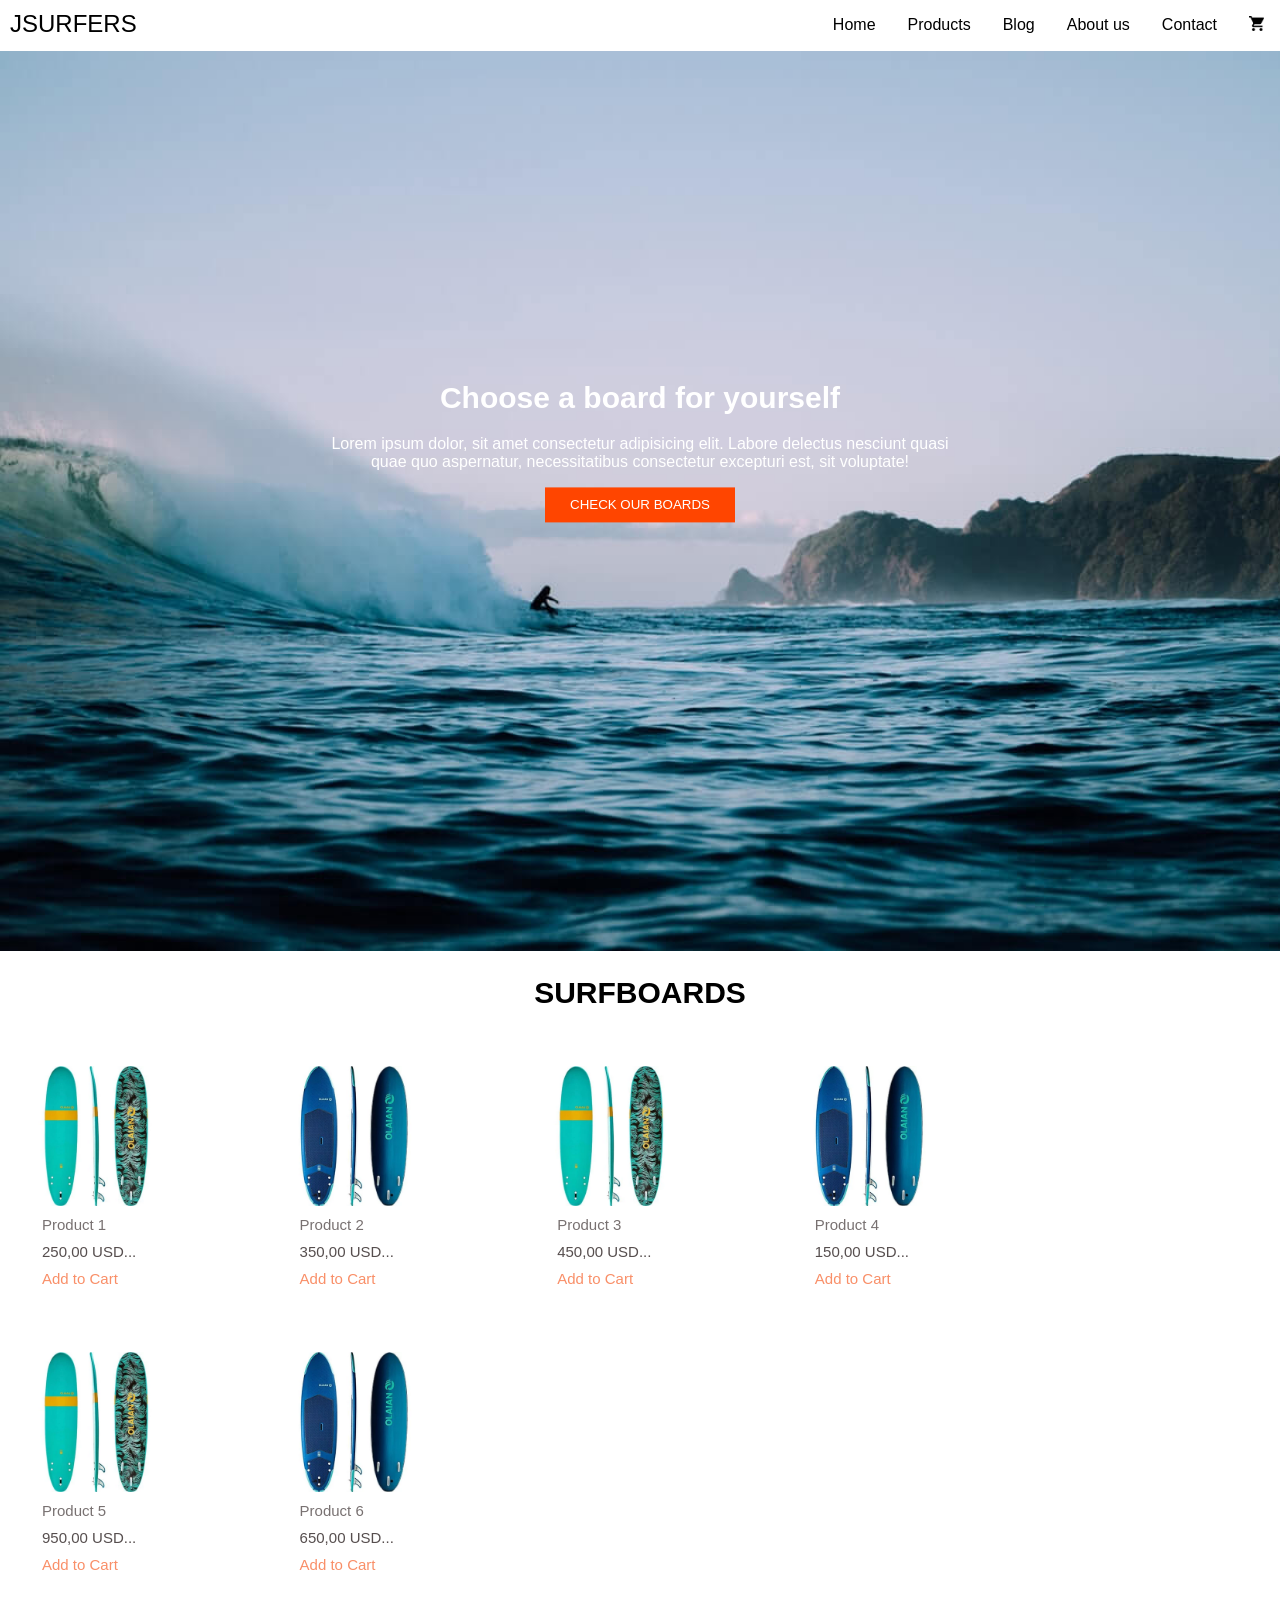
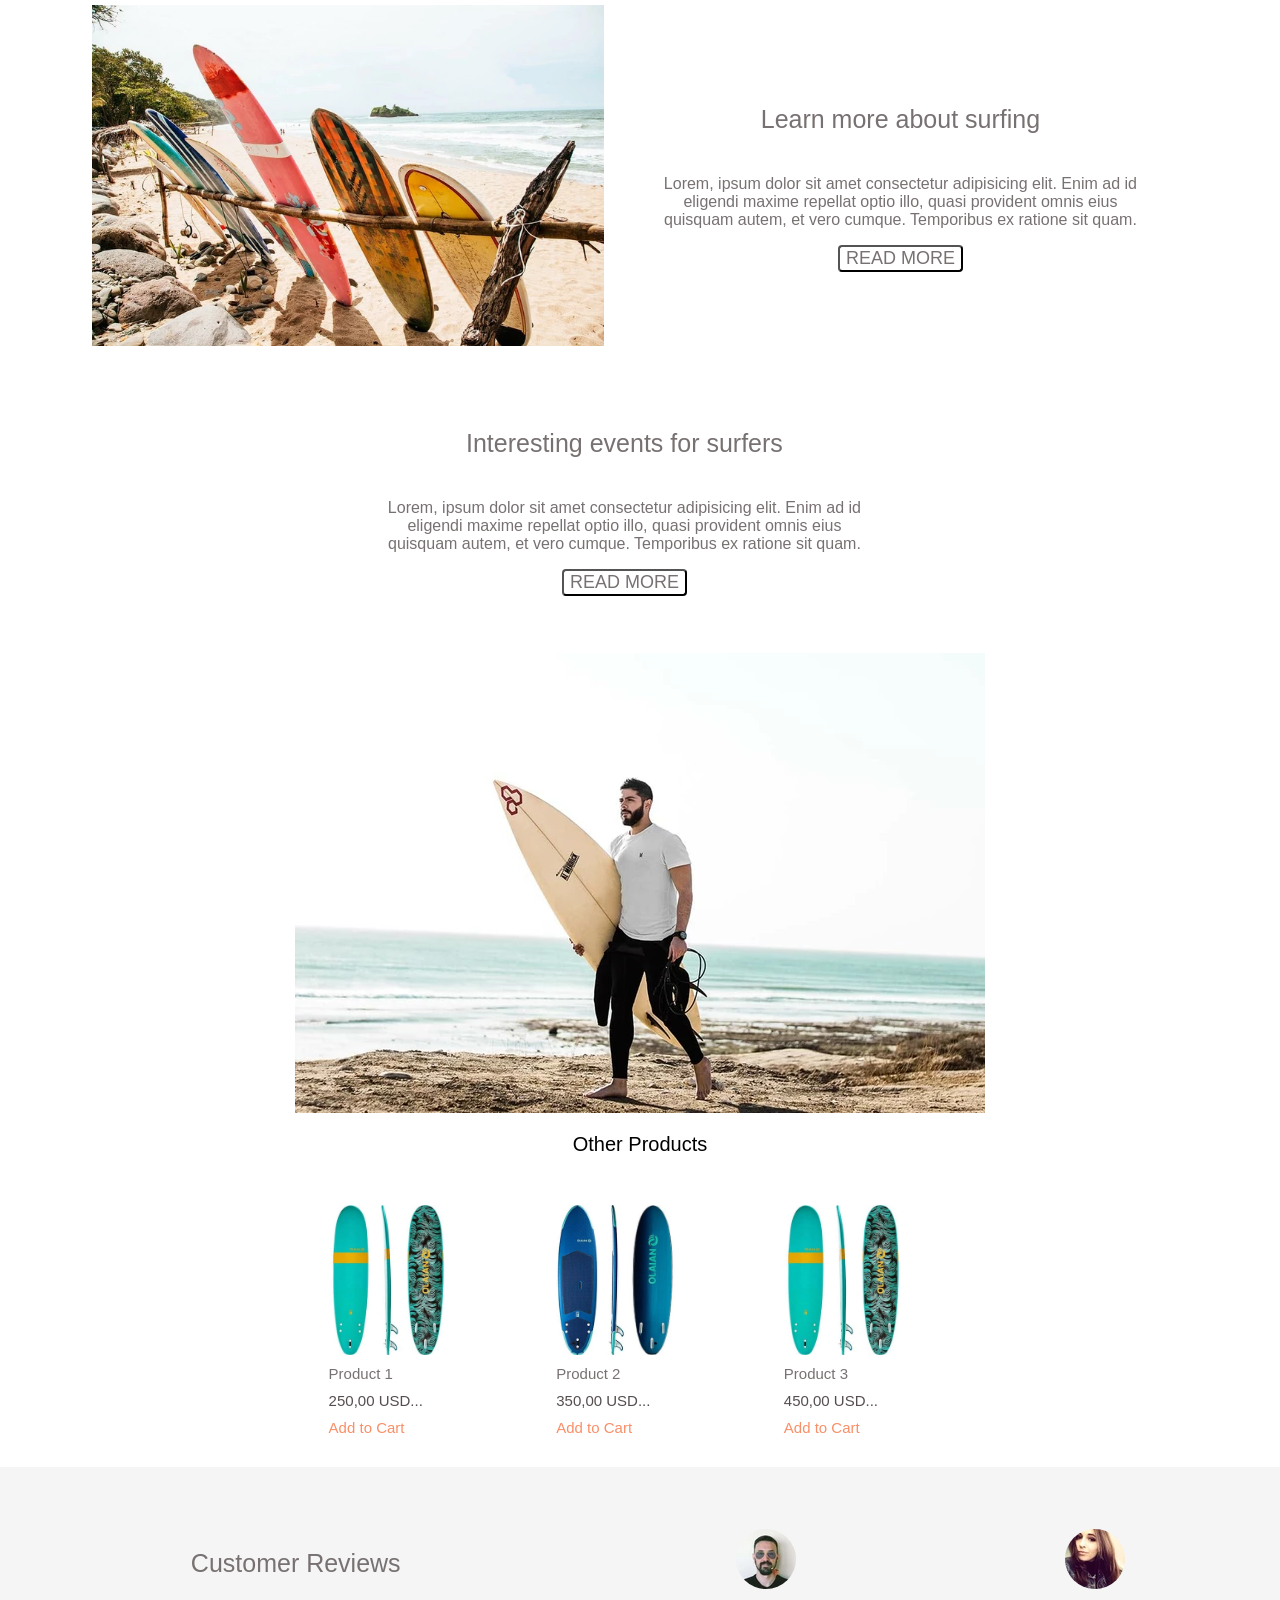
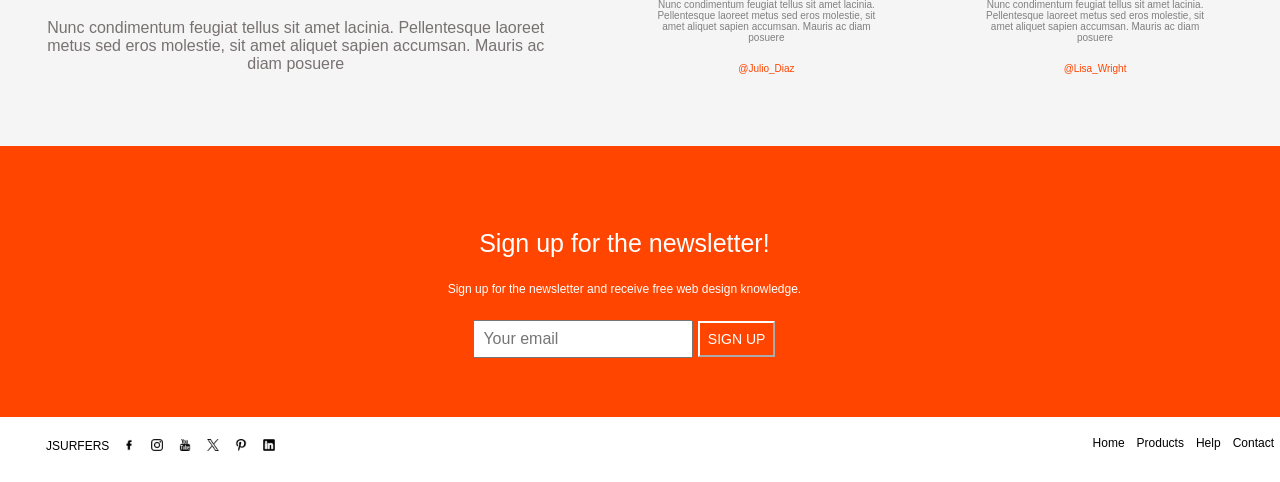
<file: index.html>
<!DOCTYPE html>
<html lang="en">
<head>
    <meta charset="UTF-8">
    <meta name="viewport" content="width=device-width, initial-scale=1.0">
    <title>JSurfers</title>
    <link rel="stylesheet" href="test.css">
</head>
<body>
        <div class="topnav">
            <a href="#JSURFERS" id="logo">JSURFERS</a>
            <ul id="container">
                <li><a href="#Home">Home</a></li>
                <li><a href="#Products">Products</a></li>
                <li><a href="#Blog">Blog</a></li>
                <li><a href="#About us">About us</a></li>
                <li><a href="#Contact">Contact</a></li>
                <li><a id="cart"><img src="images/cart.png" height="15px" width="15px"></a></li>
            </ul>
        </div>
        <div class="imgtext">
            <div class="text">
                <h1 style="font-size: 30px;">Choose a board for yourself</h1>
            <p>Lorem ipsum dolor, sit amet consectetur adipisicing elit. Labore delectus nesciunt quasi quae quo aspernatur, necessitatibus consectetur excepturi est, sit voluptate!<p>
            <button>CHECK OUR BOARDS</button>
        </div>
        </div>
        <div>
            <h2 class="surfboards">SURFBOARDS</h2>
            <div id="maindiv">
            <div id ="product">
                <img src="images/product_1.png" id="img">
                <p id="titile">Product 1</p>
                <p id="price">250,00 USD...</p>
                <a href="#Buy">Add to Cart</a>
                </div>
            <div id ="product">
                <img src="images/product_2.png" id="img">
                <p id="titile">Product 2</p>
                <p id="price">350,00 USD...</p>
                <a href="#Buy">Add to Cart</a>
                </div>
            <div id ="product">
                <img src="images/product_1.png" id="img">
                <p id="titile">Product 3</p>
                <p id="price">450,00 USD...</p>
                <a href="#Buy">Add to Cart</a>
                </div>
            <div id ="product">
                <img src="images/product_2.png" id="img">
                <p id="titile">Product 4</p>
                <p id="price">150,00 USD...</p>
                <a href="#Buy">Add to Cart</a>
                </div>
            <div id ="product">
                <img src="images/product_1.png" id="img">
                <p id="titile">Product 5</p>
                <p id="price">950,00 USD...</p>
                <a href="#Buy">Add to Cart</a>
                </div>
            <div id ="product">
                <img src="images/product_2.png" id="img">
                <p id="titile">Product 6</p>
                <p id="price">650,00 USD...</p>
                <a href="#Buy">Add to Cart</a>
                </div>
            </div>
        </div>
            <div class="maindiv1">
                <img src="images/blog_main.png" id="img1">
            <div id ="product1">
                <p id="titile1">Learn more about surfing</p>
                <p id="text1">Lorem, ipsum dolor sit amet consectetur adipisicing elit. Enim ad id eligendi maxime repellat optio illo, quasi provident omnis eius quisquam autem, et vero cumque. Temporibus ex ratione sit quam.</p>
                <button id="Read">READ MORE</button>
            </div>
            </div>
            <div class="maindiv2">
                <div id ="product2">
                <p id="titile1">Interesting events for surfers</p>
                <p id="text1">Lorem, ipsum dolor sit amet consectetur adipisicing elit. Enim ad id eligendi maxime repellat optio illo, quasi provident omnis eius quisquam autem, et vero cumque. Temporibus ex ratione sit quam.</p>
                <button id="Read">READ MORE</button>
                </div>  
                <img src="images/slider_01.png" id="img2">  
            </div>
        <div>
            <p class="surfboards1">Other Products<p>
            <div id="maindiv3">
            <div id ="Otherproduct">
                <img src="images/product_1.png" id="imgg">
                <p id="titile2">Product 1</p>
                <p id="price">250,00 USD...</p>
                <a href="#Buy">Add to Cart</a>
                </div>
            <div id ="Otherproduct">
                <img src="images/product_2.png" id="imgg">
                <p id="titile2">Product 2</p>
                <p id="price">350,00 USD...</p>
                <a href="#Buy">Add to Cart</a>
                </div>
            <div id ="Otherproduct">
                <img src="images/product_1.png" id="imgg">
                <p id="titile2">Product 3</p>
                <p id="price">450,00 USD...</p>
                <a href="#Buy">Add to Cart</a>
                </div>
            </div>
        </div>
        <div class="maindiv5">
        <div id ="product5">
        <p id="titile1">Customer Reviews</p>
        <p id="text1">Nunc condimentum feugiat tellus sit amet lacinia. Pellentesque laoreet metus sed eros molestie, sit amet aliquet sapien accumsan. Mauris ac diam posuere</p>
        </div>
        <div id ="product6">
        <img src="images/customer_03.webp" id="avatar">
        <p id="text3">Nunc condimentum feugiat tellus sit amet lacinia. Pellentesque laoreet metus sed eros molestie, sit amet aliquet sapien accumsan. Mauris ac diam posuere</p>
        <p id="text4">@Julio_Diaz</p>
    </div>
        <div id ="product7">
        <img src="images/customer_01.webp" id="avatar">
        <p id="text3">Nunc condimentum feugiat tellus sit amet lacinia. Pellentesque laoreet metus sed eros molestie, sit amet aliquet sapien accumsan. Mauris ac diam posuere</p>
        <p id="text4">@Lisa_Wright</p>
    </div>
    </div>
    <div class="maindiv6">
        <div id ="product8">
        <p id="text5">Sign up for the newsletter!</p>
        <p id="text6">Sign up for the newsletter and receive free web design knowledge.</p>
        <input id="text7" type="text" placeholder="Your email">
        <button id="text8" type="submit">SIGN UP</button>
    </div>
    </div>
    <footer>
        <div class="topnav1">
            <ul id="container1">
            <a href="#JSURFERS" id="logo1">JSURFERS</a>
            <li><a href="https://m.facebook.com/" id="cart1"><img src="images/facebook.png" height="12px" width="12px"></a></li>
            <li><a href="https://www.instagram.com/" id="cart1"><img src="images/instagram.png" height="12px" width="12px"></a></li>
            <li><a href="https://youtube.com/" id="cart1"><img src="images/social.png" height="12px" width="12px"></a></li>
            <li><a href="https://twitter.com/?lang=en" id="cart1"><img src="images/twitter.png" height="12px" width="12px"></a></li>
            <li><a href="https://www.pinterest.com/" id="cart1"><img src="images/pinterest.png" height="12px" width="12px"></a></li>
            <li><a href="https://www.pinterest.com/" id="cart1"><img src="images/linkdin.png" height="12px" width="12px"></a></li>
        </ul>
            <ul id="container2">
                <li><a href="#Home">Home</a></li>
                <li><a href="#Products">Products</a></li>
                <li><a href="#Help">Help</a></li>
                <li><a href="#Contact">Contact</a></li>
            </ul>
        </div>
    </footer>
</body>
</html>
</file>
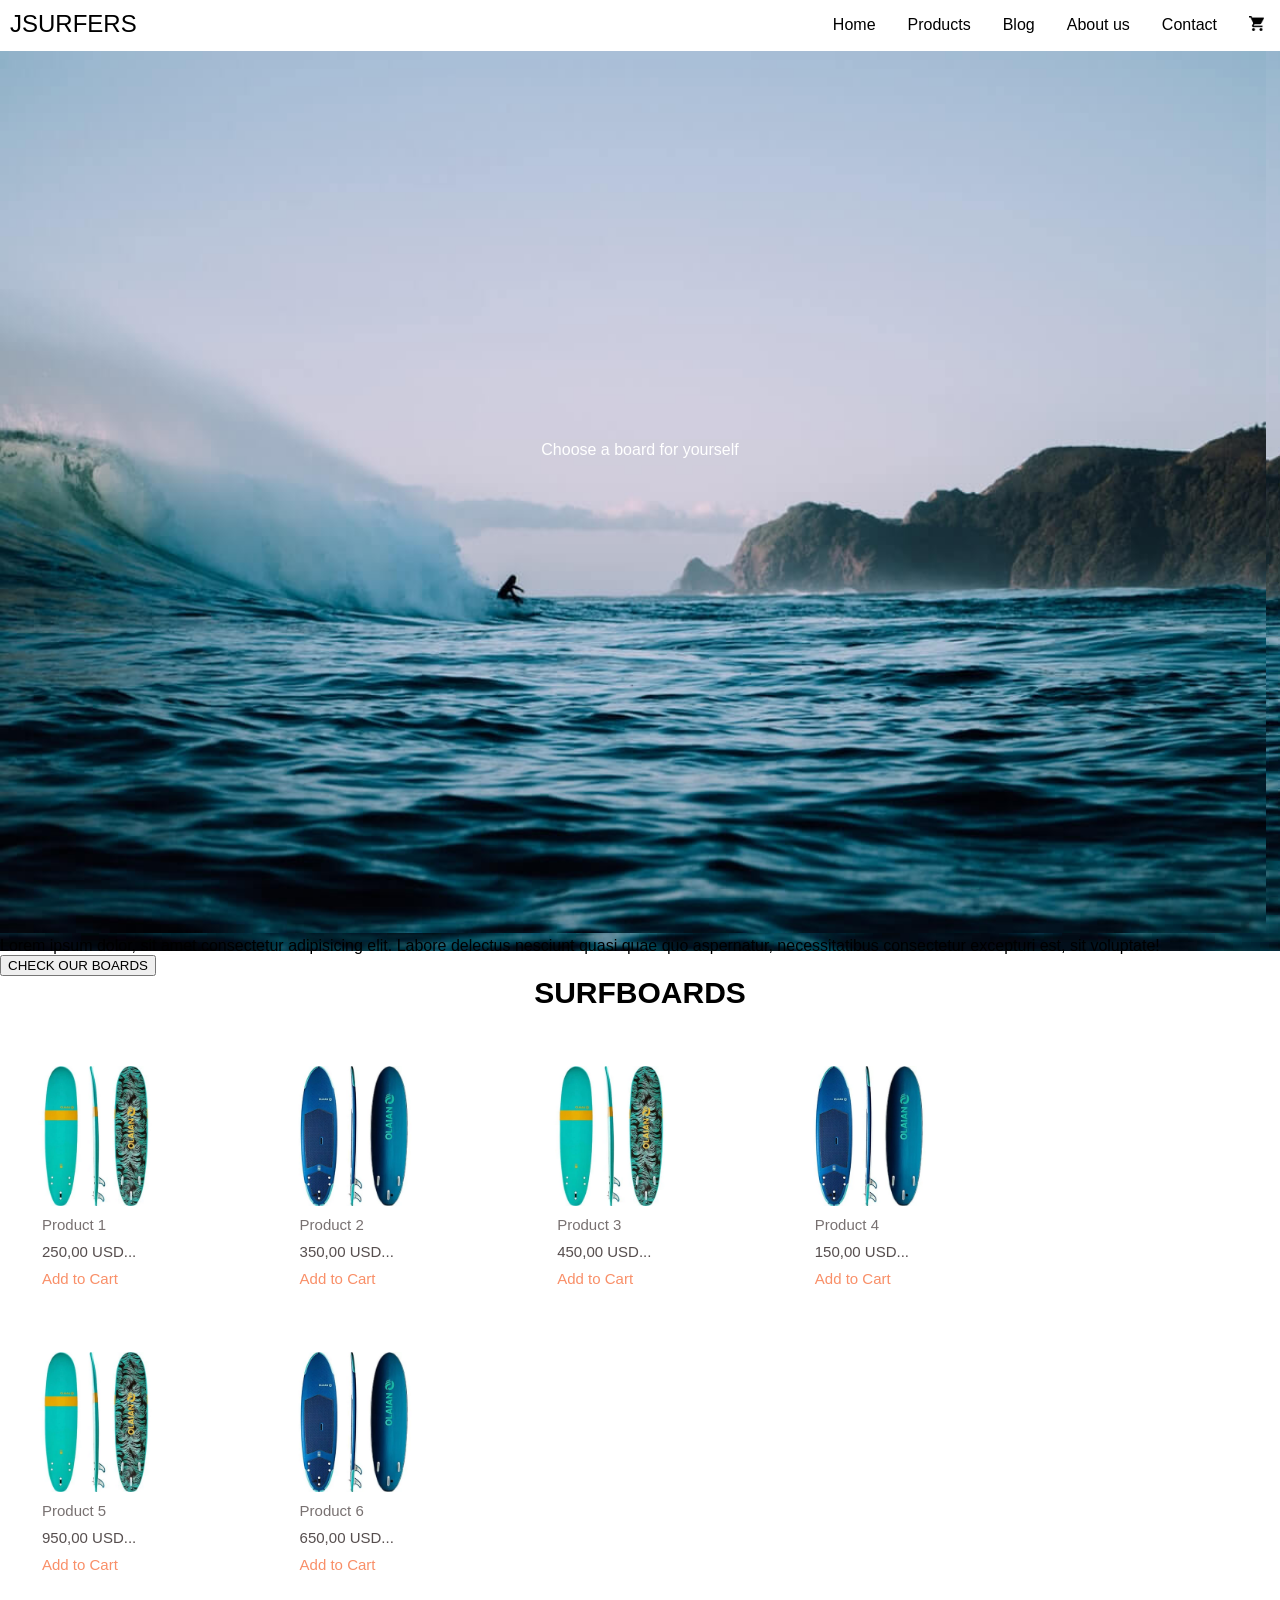
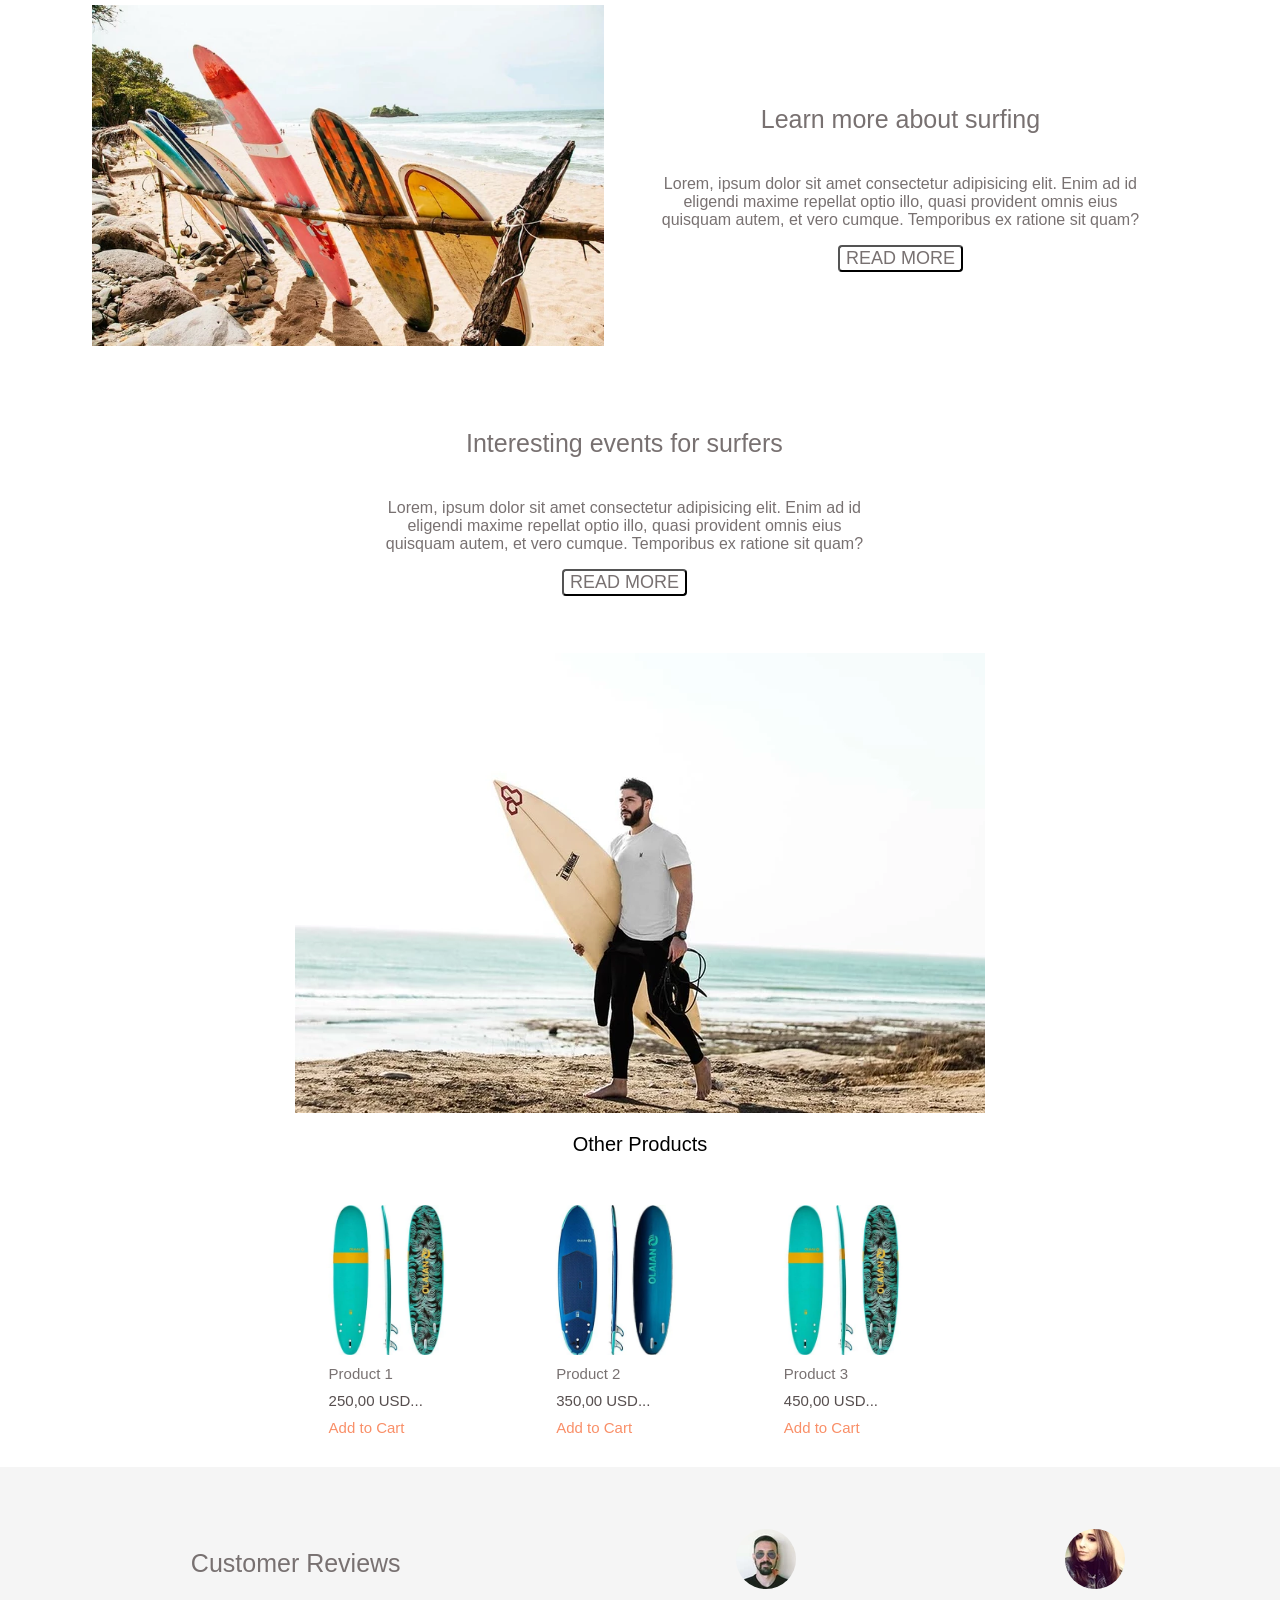
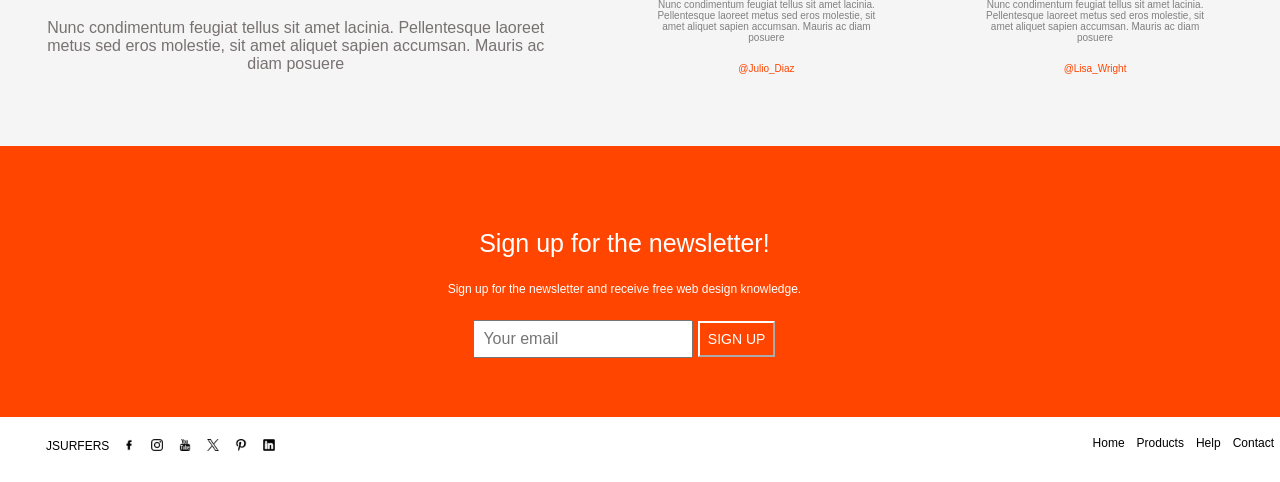
<file: test.html>
<!DOCTYPE html>
<html lang="en">
<head>
    <meta charset="UTF-8">
    <meta name="viewport" content="width=device-width, initial-scale=1.0">
    <title>JSurfers</title>
    <link rel="stylesheet" href="test.css">
</head>
<body>
        <div class="topnav">
            <a href="#JSURFERS" id="logo">JSURFERS</a>
            <ul id="container">
                <li><a href="#Home">Home</a></li>
                <li><a href="#Products">Products</a></li>
                <li><a href="#Blog">Blog</a></li>
                <li><a href="#About us">About us</a></li>
                <li><a href="#Contact">Contact</a></li>
                <li><a id="cart"><img src="cart.png" height="15px" width="15px"></a></li>
            </ul>
        </div>
        <div class="imgtext">
            <img src="slider.jpg" style="width:98.9vw; height: 98vh;">
            <div class="text">Choose a board for yourself</div>
            <div class="text1">Lorem ipsum dolor, sit amet consectetur adipisicing elit. Labore delectus nesciunt quasi quae quo aspernatur, necessitatibus consectetur excepturi est, sit voluptate!</div>
            <div><button id="COB">CHECK OUR BOARDS</button></div>
        </div>
        <div>
            <h2 class="surfboards">SURFBOARDS</h2>
            <div id="maindiv">
            <div id ="product">
                <img src="product_1.png" id="img">
                <p id="titile">Product 1</p>
                <p id="price">250,00 USD...</p>
                <a href="#Buy">Add to Cart</a>
                </div>
            <div id ="product">
                <img src="product_2.png" id="img">
                <p id="titile">Product 2</p>
                <p id="price">350,00 USD...</p>
                <a href="#Buy">Add to Cart</a>
                </div>
            <div id ="product">
                <img src="product_1.png" id="img">
                <p id="titile">Product 3</p>
                <p id="price">450,00 USD...</p>
                <a href="#Buy">Add to Cart</a>
                </div>
            <div id ="product">
                <img src="product_2.png" id="img">
                <p id="titile">Product 4</p>
                <p id="price">150,00 USD...</p>
                <a href="#Buy">Add to Cart</a>
                </div>
            <div id ="product">
                <img src="product_1.png" id="img">
                <p id="titile">Product 5</p>
                <p id="price">950,00 USD...</p>
                <a href="#Buy">Add to Cart</a>
                </div>
            <div id ="product">
                <img src="product_2.png" id="img">
                <p id="titile">Product 6</p>
                <p id="price">650,00 USD...</p>
                <a href="#Buy">Add to Cart</a>
                </div>
            </div>
        </div>
            <div class="maindiv1">
                <img src="blog_main.png" id="img1">
            <div id ="product1">
                <p id="titile1">Learn more about surfing</p>
                <p id="text1">Lorem, ipsum dolor sit amet consectetur adipisicing elit. Enim ad id eligendi maxime repellat optio illo, quasi provident omnis eius quisquam autem, et vero cumque. Temporibus ex ratione sit quam?</p>
                <button id="Read">READ MORE</button>
            </div>
            </div>
            <div class="maindiv2">
                <div id ="product2">
                <p id="titile1">Interesting events for surfers</p>
                <p id="text1">Lorem, ipsum dolor sit amet consectetur adipisicing elit. Enim ad id eligendi maxime repellat optio illo, quasi provident omnis eius quisquam autem, et vero cumque. Temporibus ex ratione sit quam?</p>
                <button id="Read">READ MORE</button>
                </div>  
                <img src="slider_01.png" id="img2">  
            </div>
        <div>
            <p class="surfboards1">Other Products<p>
            <div id="maindiv3">
            <div id ="Otherproduct">
                <img src="product_1.png" id="imgg">
                <p id="titile2">Product 1</p>
                <p id="price">250,00 USD...</p>
                <a href="#Buy">Add to Cart</a>
                </div>
            <div id ="Otherproduct">
                <img src="product_2.png" id="imgg">
                <p id="titile2">Product 2</p>
                <p id="price">350,00 USD...</p>
                <a href="#Buy">Add to Cart</a>
                </div>
            <div id ="Otherproduct">
                <img src="product_1.png" id="imgg">
                <p id="titile2">Product 3</p>
                <p id="price">450,00 USD...</p>
                <a href="#Buy">Add to Cart</a>
                </div>
            </div>
        </div>
        <div class="maindiv5">
        <div id ="product5">
        <p id="titile1">Customer Reviews</p>
        <p id="text1">Nunc condimentum feugiat tellus sit amet lacinia. Pellentesque laoreet metus sed eros molestie, sit amet aliquet sapien accumsan. Mauris ac diam posuere</p>
        </div>
        <div id ="product6">
        <img src="customer_03.webp" id="avatar">
        <p id="text3">Nunc condimentum feugiat tellus sit amet lacinia. Pellentesque laoreet metus sed eros molestie, sit amet aliquet sapien accumsan. Mauris ac diam posuere</p>
        <p id="text4">@Julio_Diaz</p>
    </div>
        <div id ="product7">
        <img src="customer_01.webp" id="avatar">
        <p id="text3">Nunc condimentum feugiat tellus sit amet lacinia. Pellentesque laoreet metus sed eros molestie, sit amet aliquet sapien accumsan. Mauris ac diam posuere</p>
        <p id="text4">@Lisa_Wright</p>
    </div>
    </div>
    <div class="maindiv6">
        <div id ="product8">
        <p id="text5">Sign up for the newsletter!</p>
        <p id="text6">Sign up for the newsletter and receive free web design knowledge.</p>
        <input id="text7" type="text" placeholder="Your email">
        <button id="text8" type="submit">SIGN UP</button>
    </div>
    </div>
    <footer>
        <div class="topnav1">
            <ul id="container1">
            <a href="#JSURFERS" id="logo1">JSURFERS</a>
            <li><a href="https://m.facebook.com/" id="cart1"><img src="facebook.png" height="12px" width="12px"></a></li>
            <li><a href="https://www.instagram.com/" id="cart1"><img src="instagram.png" height="12px" width="12px"></a></li>
            <li><a href="https://youtube.com/" id="cart1"><img src="social.png" height="12px" width="12px"></a></li>
            <li><a href="https://twitter.com/?lang=en" id="cart1"><img src="twitter.png" height="12px" width="12px"></a></li>
            <li><a href="https://www.pinterest.com/" id="cart1"><img src="pinterest.png" height="12px" width="12px"></a></li>
            <li><a href="https://www.pinterest.com/" id="cart1"><img src="linkdin.png" height="12px" width="12px"></a></li>
        </ul>
            <ul id="container2">
                <li><a href="#Home">Home</a></li>
                <li><a href="#Products">Products</a></li>
                <li><a href="#Help">Help</a></li>
                <li><a href="#Contact">Contact</a></li>
            </ul>
        </div>
    </footer>
</body>
</html>
</file>
<file: test.css>
body{
    margin: 0;
    font-family: Arial, Helvetica, sans-serif;
}
.topnav{
    background-color: white;
    height: max-content;
    width: 100%;
    display: flex;
    flex-wrap: wrap;
    justify-content: space-between;
}
.topnav a:hover{
    background-color: #ddd;
    color: black;
    font-size: 18px;
}
#logo{
    float: left;
    color: black;
    text-align: center;
    text-decoration: none;
    font-size: 24px;
    padding: 10px;
    display: flex;
    flex-wrap: wrap;
}
#container{
    display: flex;
    flex-wrap: wrap;
    float: right;
    color: black;
    text-align: center;
    text-decoration: none;
    list-style: none;
    
}
#container li {
    float: right;
    text-align: center;
}
#container li a {
    color: black;
    padding: 14px 16px;
    text-decoration: none;
}
#container li a:hover{
    background-color: #ddd;
    color: black;
    display: inline;
}
.imgtext{
    background-image: url("images/slider.jpg");
    height: 100vh;
    max-width: 100vw;
    background-repeat: no-repeat;
    background-size: cover;
}
.text{
    position: absolute;
    text-align: center;
    color: white;
    top:50%;
    left:50%;
    transform: translate(-50%, -50%);
}

.text button{
    border: none;
    outline: 0;
    color: white;
    display: inline-block;
    padding: 10px 25px;
    background-color: orangered;
    text-align: center;
    cursor: pointer;
}
.text button:hover{
    background-color: rgb(170, 58, 14);
}
.surfboards{
    display: flex;
    justify-content: center;
    font-size: 30px;
}
#maindiv{
    display: flex;
    flex-wrap: wrap;
    align-items: center;
    display: flex;
    flex-wrap: wrap;

}
#product{
    border-radius: 10px;
    padding: 6px;
    margin: 2%;
    font-family: Arial, Helvetica, sans-serif;
    margin-left: 20px;
    color: rgb(120, 113, 113);
    width: 200px;
    align-items: center;
}
#img{
    max-width:70%;
    height:70%;
    display: flex;
    flex-wrap: wrap;
}
#img:hover{
    transform: scale(1.2);
}
#titile{
    font-size: 15px;
    margin: 10px 0; 
    margin-left: 16px;   
}
#price{
    font-size:10px;
    color: rgb(86, 78, 78);
    margin: 10px 0;
    margin-left: 16px;   
}
#product a{
    color: rgb(249, 143, 104);
    font-size: 15px;
    margin: 10px 0; 
    margin-left: 16px;
    text-decoration: none;   
}
.maindiv1{
    justify-content: center;
    align-items: center;
    display: flex;
    flex-wrap: wrap;
}
#img1{
    height: 100%;
    max-width: 40vw;
    justify-content: right;
    margin-left: 20px;
    margin-right: 20px;
}
#product1{
    border-radius: 20px;
    padding: 6px;
    width: 500px;
    margin: 4%;
    margin-left: 20px;
    text-align: center;
    color: rgb(120, 113, 113);
    display: flex;
    flex-wrap: wrap;
    justify-content: center;
    align-items: center;
}
#text1{
    text-align: center;
}
.maindiv2{
    justify-content: center;
    height: max-content;
    align-items: center;
    display: flex;
    flex-wrap: wrap;
}
#product2{
    border-radius: 20px;
    padding: 6px;
    width: 500px;
    margin: 4%;
    margin-left: 20px;
    text-align: center;
    color: rgb(120, 113, 113);
    display: flex;
    flex-wrap: wrap;
    justify-content: center;
    align-items: center;
}
#titile1{
    font-size: 25px;
    justify-content: center;
    text-align: center;
}
#img2{
    height: auto;
    max-width: 60%;
    display: block;
    display: flex;
    flex-wrap: wrap;
    justify-content: right;
    margin-left: 20px;
    margin-right: 20px;
}
#Read{
    cursor: pointer;
    width: auto;
    color: rgb(120, 113, 113);
    font-size: 18px;
    border-radius: 4px;
    background-color:white;
    display: flex;
    flex-wrap: wrap;
    border-color: black;
}
#Read:hover{
    background-color:wheat;
}
.surfboards1{
    display: flex;
    justify-content: center;
    font-size: 20px;
}
#maindiv3{
    display: flex;
    flex-wrap: wrap;
    justify-content: center;

}
#Otherproduct{
    border-radius: 6px;
    padding: 4px;
    width: 184px;
    margin: 2%;
    font-family: Arial, Helvetica, sans-serif;
    margin-left: 10px;
    color: rgb(120, 113, 113);
    text-decoration: none;
}
#imgg{
    width:150px;
    height:150px;
    align-items: center;
    justify-content: center;
    display: flex;
    flex-wrap: wrap;
}
#imgg:hover{
    transform: scale(1.2);
}
#titile2{
    font-size: 15px;
    margin: 10px 0; 
    margin-left: 16px;   
}
#price{
    font-size:15px;
    color: rgb(86, 78, 78);
    margin: 10px 0;
    margin-left: 16px;   
}
#Otherproduct a{
    color: rgb(249, 143, 104);
    font-size: 15px;
    margin: 10px 0; 
    margin-left: 16px;
    text-decoration: none;   
}
.maindiv5{
    justify-content: center;
    place-content: end space-around;
    align-items: center;
    display: flex;
    flex-wrap: wrap;
    background-color: whitesmoke;
}
#product5{
    border-radius: 20px;
    padding: 6px;
    width: 500px;
    margin: 4%;
    font-family: Arial, Helvetica, sans-serif;
    margin-left: 20px;
    text-align: center;
    color: rgb(120, 113, 113);
    display: flex;
    flex-wrap: wrap;
    justify-content: center;
    align-items: center;
}
#product6{
    padding: 4px;
    margin: 4%;
    width: 220px;
    margin-left: 10px;
    text-align: center;
    display: flex;
    flex-wrap: wrap;
    justify-content: center;
}
#product7{
    padding: 4px;
    width: 220px;
    margin: 4%;
    margin-left: 10px;
    text-align: center;
    display: flex;
    flex-wrap: wrap;
    justify-content: center;
}
#text3{
    font-size: 10px;
    color: gray;
}
#avatar{
    border-radius: 50%;
}
#text4{
    font-size: 10px;
    color: orangered;
}
.maindiv6{
    justify-content: center;
    place-content: end space-around;
    align-items: center;
    background-color: orangered;
    position: relative;
    text-align: center;
}
#product8{
    border-radius: 30px;
    padding: 8px;
    margin: 4%;
    font-family: Arial, Helvetica, sans-serif;
    margin-left: 20px;
    color: white;
    text-align: center;
    justify-content: center;
    align-items: center;
}
#text5{
    font-size: 25px;
    margin: 2%;
}
#text6{
    font-size: 12px;
    margin: 2%;
}
#text7{
    font-size: 16px;
    padding: 8px;
    color: gray;
}
#text8{
    font-size: 14px;
    background-color: orangered;
    color: white;
    cursor: pointer;
    padding: 8px;
    border-color: white;
    justify-content: center;
}
.topnav1{
    background-color: white;
    height: 65px;
}
.topnav1 a:hover{
    background-color: #ddd;
    color: black;
}
#logo1{
    float: left;
    color: black;
    text-align: center;
    text-decoration: none;
    font-size: 12px;
    padding: 6px;
}
#container1{
    display: flex;
    flex-wrap: wrap;
    float: left;
    color: black;
    text-align: center;
    text-decoration: none;
    list-style: none;
}
#container1 li {
    float: left;
    text-align: center;
    text-decoration: none;
    padding: 4px;
}
#container1 li a {
    color: black;
    padding: 4px;
    font-size: 10px;
    text-decoration: none;
}
#container1 li a:hover{
    background-color: #ddd;
    color: black;
    display: inline;
}
#container2{
    display: flex;
    flex-wrap: wrap;
    float: right;
    color: black;
    text-align: center;
    text-decoration: none;
    list-style: none;
}
#container2 li {
    text-align: center;
    text-decoration: none;
}
#container2 li a {
    color: black;
    padding: 6px;
    font-size: 12px;
    text-decoration: none;
}
#container2 li a:hover{
    background-color: #ddd;
    color: black;
    display: inline;
}
</file>
